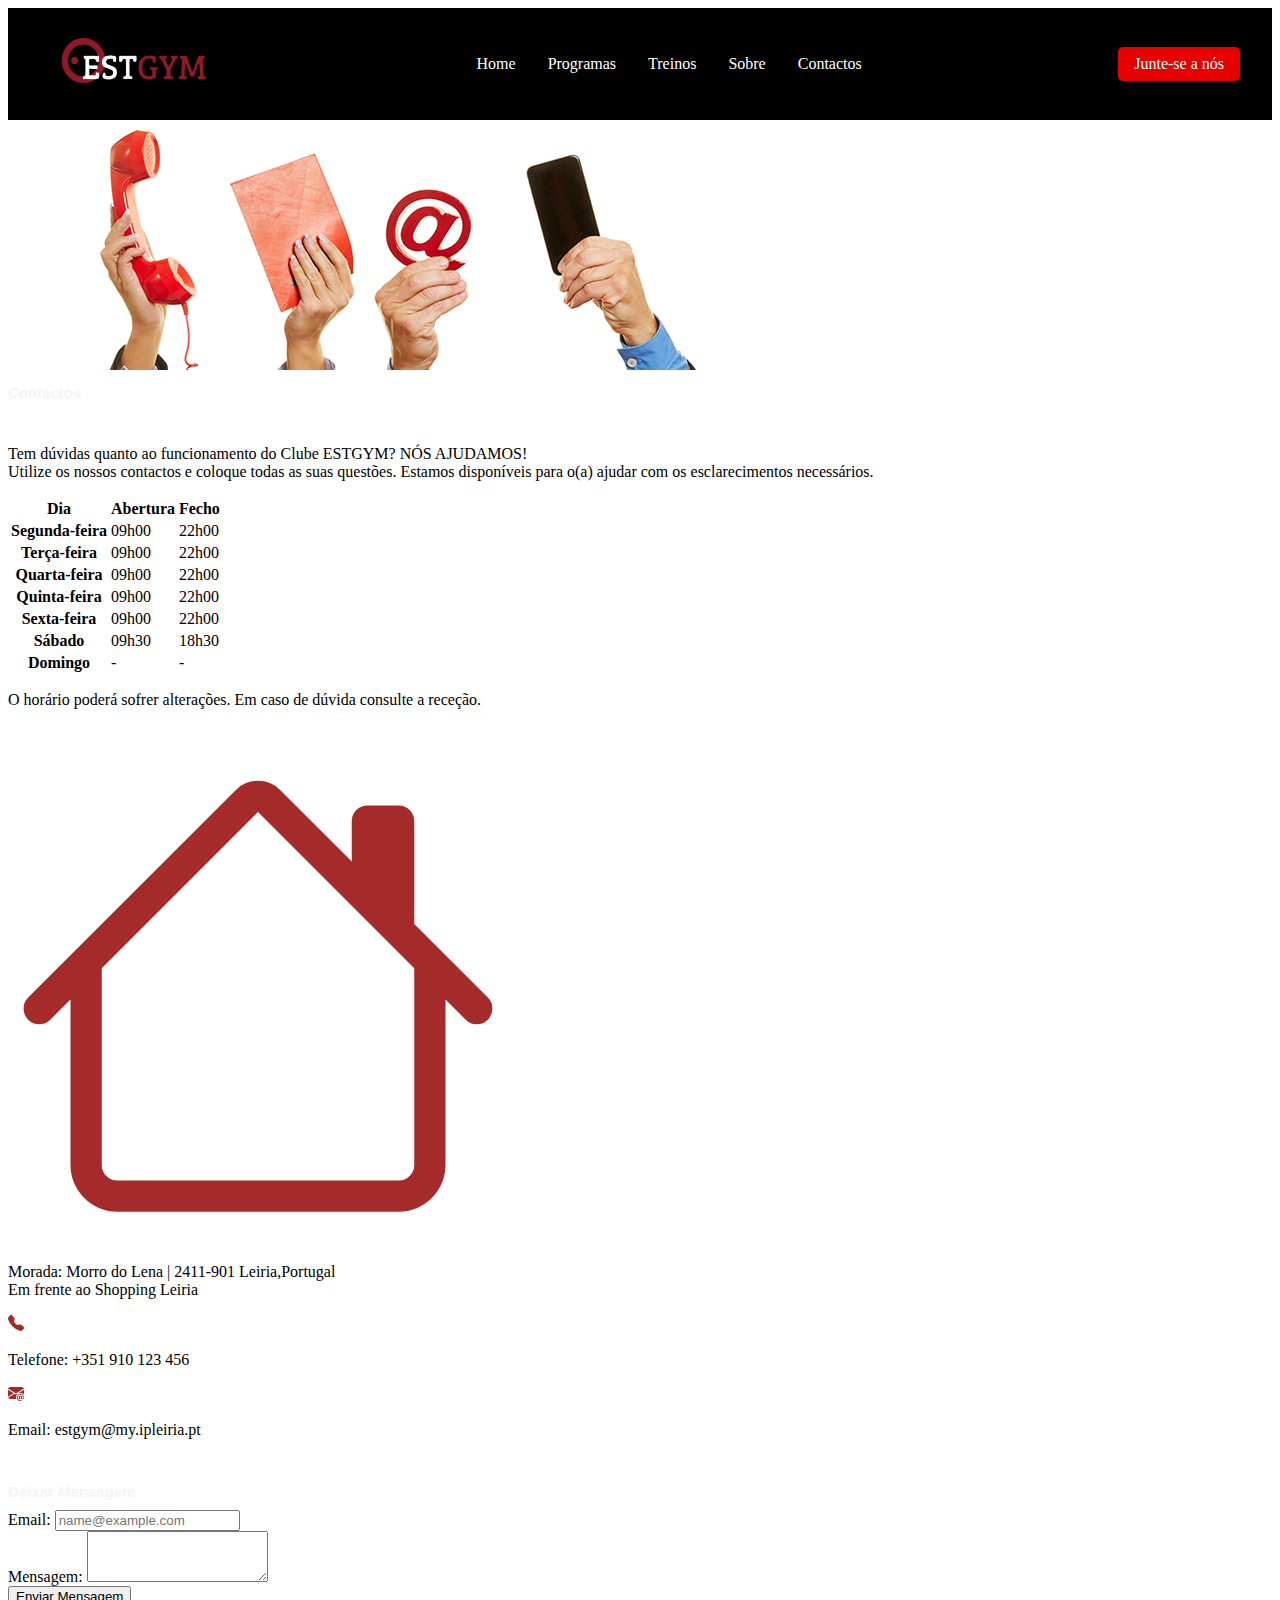
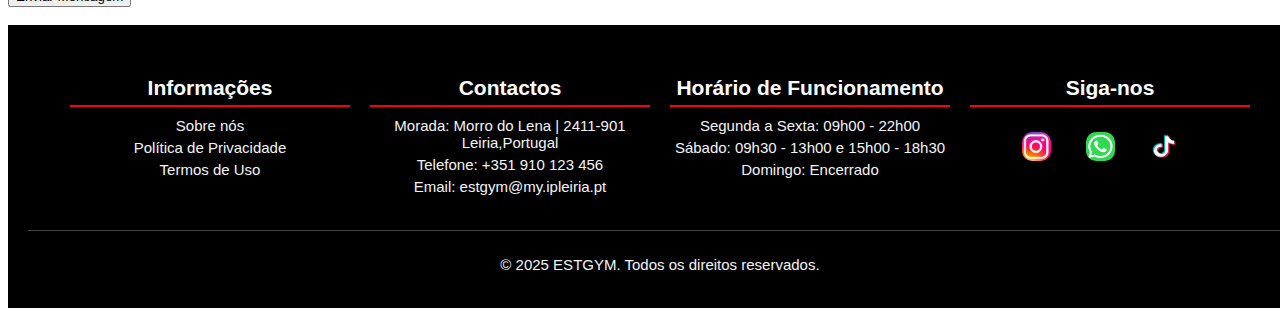
<file: Contactos/Contactos/index.html>
<!DOCTYPE html>
<html lang="pt">
<head>
    <meta charset="UTF-8">
    <meta name="viewport" content="width=device-width, initial-scale=1.0">
    <title>ESTGYM- O seu ginásio perto de si!</title>
    <link rel="stylesheet" href="style.css">
    <link href="https://cdn.jsdelivr.net/npm/bootstrap@5.3.5/dist/css/bootstrap.min.css" rel="stylesheet" integrity="sha384-SgOJa3DmI69IUzQ2PVdRZhwQ+dy64/BUtbMJw1MZ8t5HZApcHrRKUc4W0kG879m7" crossorigin="anonymous">
    <script src="menu.js"></script>
</head>
<body>
    <nav>
        <img src="logo.png">

        <label for="menu-toggle" class="burger">
            <span></span>
            <span></span>
            <span></span>
        </label>
        <input type="checkbox" id="menu-toggle" hidden />

        <div class="nav-links">
            <a href="#">Home</a>
            <a href="#">Programas</a>
            <a href="#">Treinos</a>
            <a href="#">Sobre</a>
            <a href="#">Contactos</a>
        </div>
        <a href="#" class="cta">Junte-se a nós</a>

        <div class="mobile-menu">
            <a href="#">Home</a>
            <a href="#">Programas</a>
            <a href="#">Treinos</a>
            <a href="#">Sobre</a>
            <a href="#">Contactos</a>
            <a href="#" class="cta">Junte-se a nós</a>
        </div>
    </nav>

    <div class="container">
      <img src="contactos.png" class="rounded mx-auto d-block" alt="...">
            <div class="text"></div>
        <h1>Contactos</h1>
        <br>
        <p>Tem dúvidas quanto ao funcionamento do Clube ESTGYM?
          NÓS AJUDAMOS!<br>
          
          Utilize os nossos contactos e coloque todas as suas questões. Estamos disponíveis para o(a) ajudar com os esclarecimentos necessários.
          <table class="table">
            <thead>
              <tr>
                <th scope="col">Dia</th>
                <th scope="col">Abertura</th>
                <th scope="col">Fecho</th>
              </tr>
            </thead>
            <tbody class="table-group-divider">
              <tr>
                <th scope="row">Segunda-feira</th>
                <td> 09h00</td>
                <td>22h00</td>
              </tr>
              <tr>
                <th scope="row">Terça-feira</th>
                <td> 09h00</td>
                <td>22h00</td>
              </tr>
              <tr>
                <th scope="row">Quarta-feira</th>
                <td> 09h00</td>
                <td>22h00</td>
              </tr>
              <tr>
                <th scope="row">Quinta-feira</th>
                <td> 09h00</td>
                <td>22h00</td>
              </tr>
              <tr>
                <th scope="row">Sexta-feira</th>
                <td> 09h00</td>
                <td>22h00</td>
              </tr>
              <tr>
                <th scope="row">Sábado</th>
                <td> 09h30</td>
                <td>18h30</td>
              </tr>
              <tr>
                <th scope="row">Domingo</th>
                <td> - </td>
                <td> - </td>
              </tr>
            </tbody>
          </table>
        <p>O horário poderá sofrer alterações. Em caso de dúvida consulte a receção.</p>
          <br>
        <a class="icon-link icon-link-hover" style="--bs-icon-link-transform: translate3d(0, -.125rem, 0); color: brown;" href="#">
          <svg xmlns="http://www.w3.org/2000/svg" width="500" height="500" fill="currentColor" class="bi bi-house" viewBox="0 0 16 16">
            <path d="M8.707 1.5a1 1 0 0 0-1.414 0L.646 8.146a.5.5 0 0 0 .708.708L2 8.207V13.5A1.5 1.5 0 0 0 3.5 15h9a1.5 1.5 0 0 0 1.5-1.5V8.207l.646.647a.5.5 0 0 0 .708-.708L13 5.793V2.5a.5.5 0 0 0-.5-.5h-1a.5.5 0 0 0-.5.5v1.293zM13 7.207V13.5a.5.5 0 0 1-.5.5h-9a.5.5 0 0 1-.5-.5V7.207l5-5z"/>
          </svg></a>
          <p>Morada: Morro do Lena | 2411-901 Leiria,Portugal<br>Em frente ao Shopping Leiria</p>

          <a class="icon-link icon-link-hover" style="--bs-icon-link-transform: translate3d(0, -.125rem, 0); color: brown;" href="#">
            <svg xmlns="http://www.w3.org/2000/svg" width="16" height="16" fill="currentColor" class="bi bi-telephone-fill" viewBox="0 0 16 16">
              <path fill-rule="evenodd" d="M1.885.511a1.745 1.745 0 0 1 2.61.163L6.29 2.98c.329.423.445.974.315 1.494l-.547 2.19a.68.68 0 0 0 .178.643l2.457 2.457a.68.68 0 0 0 .644.178l2.189-.547a1.75 1.75 0 0 1 1.494.315l2.306 1.794c.829.645.905 1.87.163 2.611l-1.034 1.034c-.74.74-1.846 1.065-2.877.702a18.6 18.6 0 0 1-7.01-4.42 18.6 18.6 0 0 1-4.42-7.009c-.362-1.03-.037-2.137.703-2.877z"/>
            </svg></a>
            <p>Telefone: +351 910 123 456</p>

          <a class="icon-link icon-link-hover" style="--bs-icon-link-transform: translate3d(0, -.125rem, 0); color: brown;" href="#">
            <svg xmlns="http://www.w3.org/2000/svg" width="16" height="16" fill="currentColor" class="bi bi-envelope-at-fill" viewBox="0 0 16 16">
              <path d="M2 2A2 2 0 0 0 .05 3.555L8 8.414l7.95-4.859A2 2 0 0 0 14 2zm-2 9.8V4.698l5.803 3.546zm6.761-2.97-6.57 4.026A2 2 0 0 0 2 14h6.256A4.5 4.5 0 0 1 8 12.5a4.49 4.49 0 0 1 1.606-3.446l-.367-.225L8 9.586zM16 9.671V4.697l-5.803 3.546.338.208A4.5 4.5 0 0 1 12.5 8c1.414 0 2.675.652 3.5 1.671"/>
              <path d="M15.834 12.244c0 1.168-.577 2.025-1.587 2.025-.503 0-1.002-.228-1.12-.648h-.043c-.118.416-.543.643-1.015.643-.77 0-1.259-.542-1.259-1.434v-.529c0-.844.481-1.4 1.26-1.4.585 0 .87.333.953.63h.03v-.568h.905v2.19c0 .272.18.42.411.42.315 0 .639-.415.639-1.39v-.118c0-1.277-.95-2.326-2.484-2.326h-.04c-1.582 0-2.64 1.067-2.64 2.724v.157c0 1.867 1.237 2.654 2.57 2.654h.045c.507 0 .935-.07 1.18-.18v.731c-.219.1-.643.175-1.237.175h-.044C10.438 16 9 14.82 9 12.646v-.214C9 10.36 10.421 9 12.485 9h.035c2.12 0 3.314 1.43 3.314 3.034zm-4.04.21v.227c0 .586.227.8.581.8.31 0 .564-.17.564-.743v-.367c0-.516-.275-.708-.572-.708-.346 0-.573.245-.573.791"/>
            </svg></a>
              <p>Email: estgym@my.ipleiria.pt</p>
              <br>

              <h1> Deixar Mensagem </h1>
              <div class="mb-2">
                <label for="exampleFormControlInput1" class="form-label">Email:</label>
                <input type="email" class="form-control" id="exampleFormControlInput1" placeholder="name@example.com">
              </div>
              <div class="mb-2">
                <label for="exampleFormControlTextarea1" class="form-label">Mensagem:</label>
                <textarea class="form-control" id="exampleFormControlTextarea1" rows="3"></textarea><br>
                <button type="button" class="btn btn-outline-danger" type="Submit">Enviar Mensagem</button>
          </div>
          </div>
          </div>
          <br>
      </div>
    <footer class="footer">
      <div class="footer-container">
    
        <div class="footer-section">
          <h3>Informações</h3>
          <p>Sobre nós</p>
          <p>Política de Privacidade</p>
          <p>Termos de Uso</p>
        </div>



        <div class="footer-section">
          <h3>Contactos</h3>
          <p>Morada: Morro do Lena | 2411-901 Leiria,Portugal</p>
          <p>Telefone: +351 910 123 456</p>
          <p>Email: estgym@my.ipleiria.pt</p>
        </div>

        <div class="footer-section">
          <h3>Horário de Funcionamento</h3>
          <p>Segunda a Sexta: 09h00 - 22h00</p>
          <p>Sábado: 09h30 - 13h00 e 15h00 - 18h30</p>
          <p>Domingo: Encerrado</p>
        </div>

  <div class="footer-section">
          <h3>Siga-nos</h3>
          <div class="social-links">
            <a href="" target="_blank" class="instagram">
              <img src="insta3.png" alt="instagram">
            </a>
            <a href="" target="_blank" aria-label="whatsaap">
              <img src="whatsapp.png" alt="whatsaap">
            </a>
            <a href="" target="_blank" aria-label="TikTok">
              <img src="tiktok.png" alt="tiktok">
            </a>
          </div>
        </div>
      </div>
      <div class="footer-bottom">
        <p>&copy; 2025 ESTGYM. Todos os direitos reservados.</p>
      </div>
    </footer>
</body>
</html>
</file>
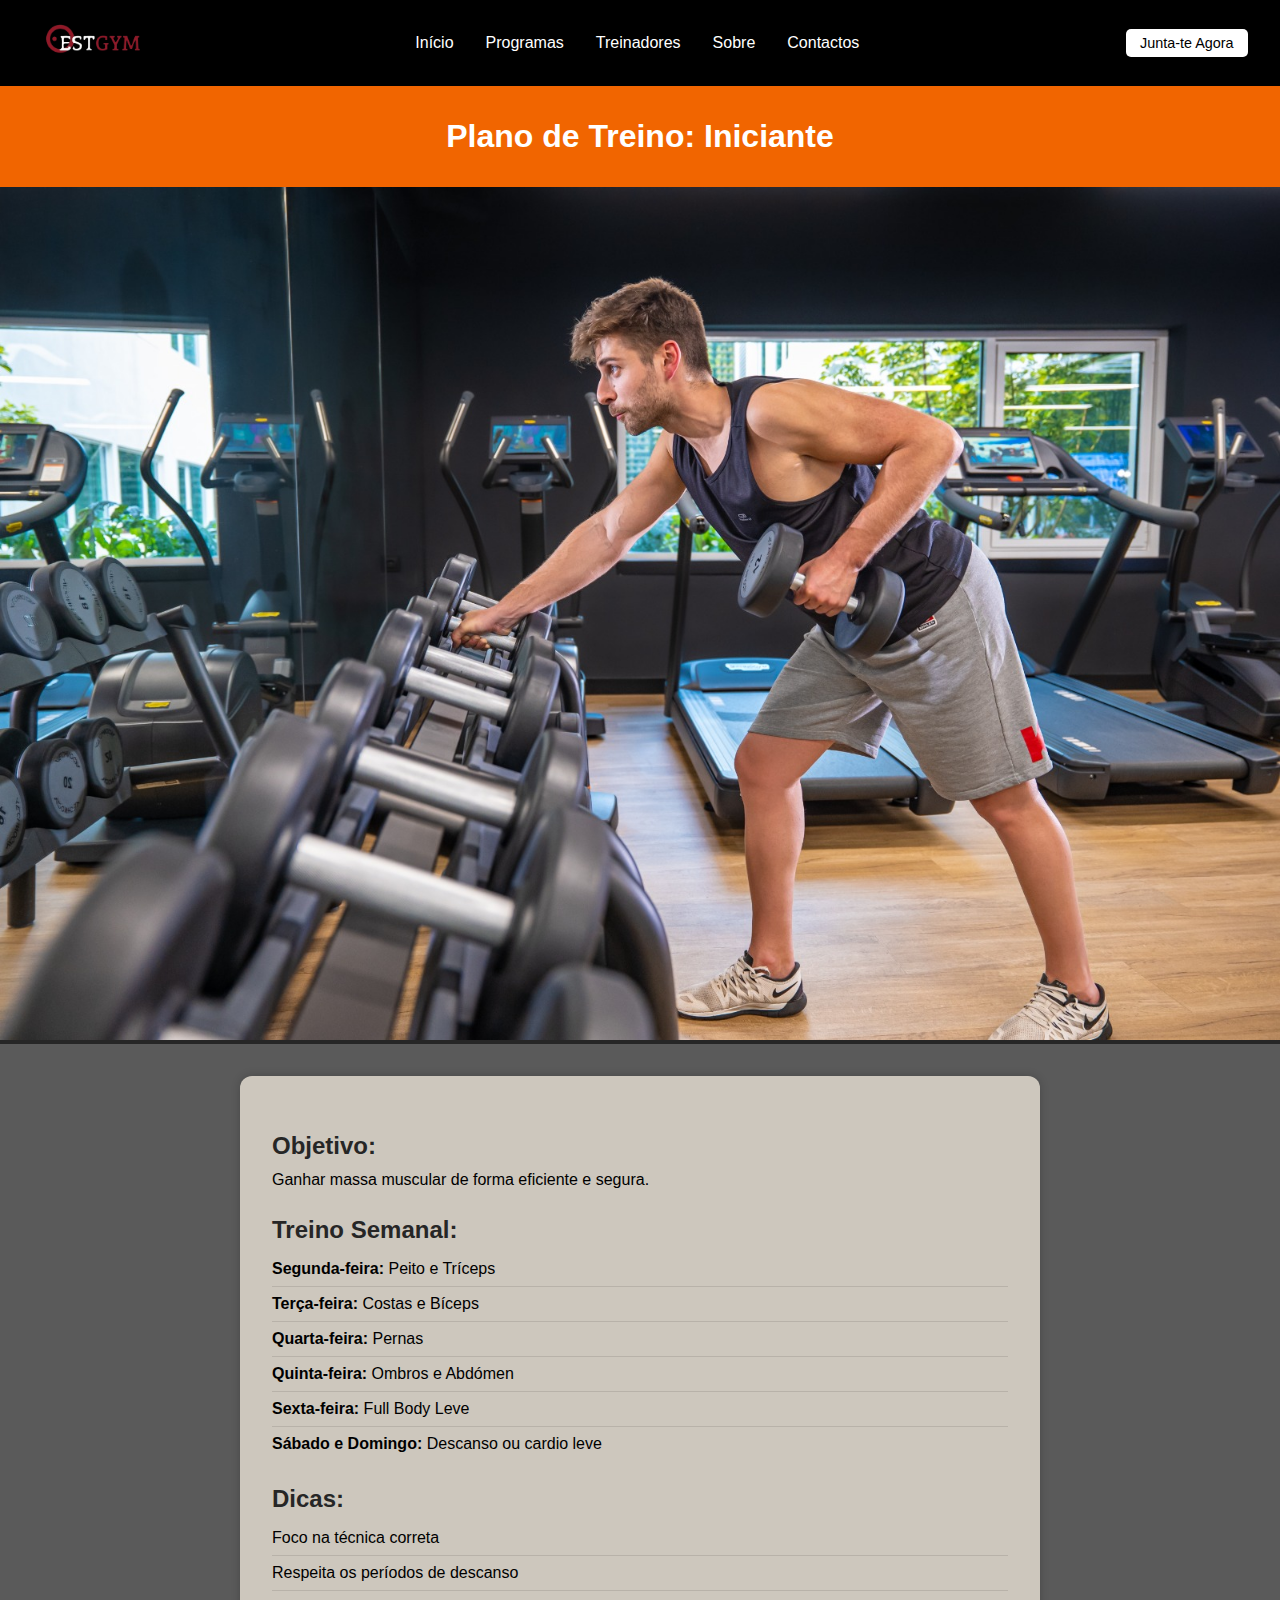
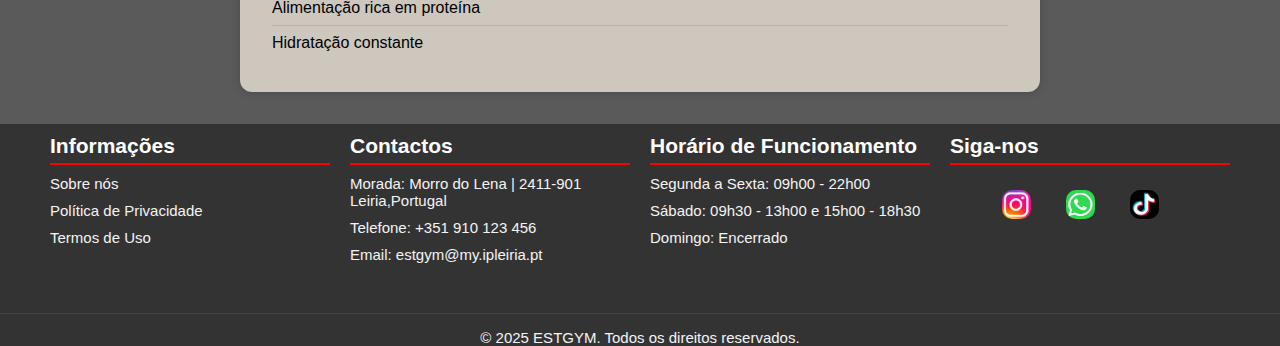
<file: footer2.html>
<!DOCTYPE html>
<html lang="en">
<head>
    <meta charset="UTF-8">
    <meta name="viewport" content="width=device-width, initial-scale=1.0">
    <title>Gym Landing Page</title>
    <link rel="stylesheet" href="footer2.css">
    <script src="js/hamb.js"></script>
</head>
<body>
  
  <nav>
    <a href="inicio.html" class="logo">
      <img src="WhatsApp_Image_2025-04-08_at_10.13.37-removebg-preview.png" alt="ESTGym Logo">
    </a>
  
  
    <label for="menu-toggle" class="burger">
      <span></span>
      <span></span>
      <span></span>
    </label>
    <input type="checkbox" id="menu-toggle" hidden />
  
    
    <div class="nav-links">
      <a href="inicio.html">Início</a> 
      <a href="programas.html">Programas</a> 
      <a href="treinadores.html">Treinadores</a> 
      <a href="sobre.html">Sobre</a> 
      <a href="contactos.html">Contactos</a> 
    </div>
    <a href="junta-te.html" class="cta">Junta-te Agora</a> 
  
    <div class="mobile-menu">
      <a href="inicio.html">Início</a> 
      <a href="programas.html">Programas</a> 
      <a href="treinadores.html">Treinadores</a> 
      <a href="sobre.html">Sobre</a> 
      <a href="contactos.html">Contactos</a> 
      <a href="junta-te.html" class="cta">Junta-te Agora</a> 
    </div>
  </nav>

  
  <header class="header-plano">
    <h1>Plano de Treino: Iniciante</h1>
  </header>
  
  <div class="imagem-banner">
    <img src="yotel-porto-gym-strenght.jpeg" alt="Imagem de treino" style="width: 100%; height: auto;">
  </div>
  <div class="banner"></div>

  <main>
    <section class="plano">
      <h2>Objetivo:</h2>
      <p>Ganhar massa muscular de forma eficiente e segura.</p>

      <h2>Treino Semanal:</h2>
      <ul>
        <li><strong>Segunda-feira:</strong> Peito e Tríceps</li>
        <li><strong>Terça-feira:</strong> Costas e Bíceps</li>
        <li><strong>Quarta-feira:</strong> Pernas</li>
        <li><strong>Quinta-feira:</strong> Ombros e Abdómen</li>
        <li><strong>Sexta-feira:</strong> Full Body Leve</li>
        <li><strong>Sábado e Domingo:</strong> Descanso ou cardio leve</li>
      </ul>

      <h2>Dicas:</h2>
      <ul>
        <li>Foco na técnica correta</li>
        <li>Respeita os períodos de descanso</li>
        <li>Alimentação rica em proteína</li>
        <li>Hidratação constante</li>
      </ul>
    </section>
  </main>

  <!--footer-->
  <footer class="footer">
    <div class="footer-container">
      <div class="footer-section">
        <h3>Informações</h3>
        <p>Sobre nós</p>
        <p>Política de Privacidade</p>
        <p>Termos de Uso</p>
      </div>

      <div class="footer-section">
        <h3>Contactos</h3>
        <p>Morada: Morro do Lena | 2411-901 Leiria,Portugal</p>
        <p>Telefone: +351 910 123 456</p>
        <p>Email: estgym@my.ipleiria.pt</p>
      </div>

      <div class="footer-section">
        <h3>Horário de Funcionamento</h3>
        <p>Segunda a Sexta: 09h00 - 22h00</p>
        <p>Sábado: 09h30 - 13h00 e 15h00 - 18h30</p>
        <p>Domingo: Encerrado</p>
      </div>

      <div class="footer-section">
        <h3>Siga-nos</h3>
        <div class="social-links">
          <a href="" target="_blank" class="instagram">
            <img src="insta3.png" alt="instagram">
          </a>
          <a href="" target="_blank" aria-label="whatsaap">
            <img src="whatsapp.png" alt="whatsaap">
          </a>
          <a href="" target="_blank" aria-label="TikTok">
            <img src="tiktok.png" alt="tiktok">
          </a>
        </div>
      </div>
    </div>
    <div class="footer-bottom">
      <p>&copy; 2025 ESTGYM. Todos os direitos reservados.</p>
    </div>
  </footer>

</body>
</html>
</file>
<file: Contactos/Contactos/style.css>
nav {
    background-color: #000;
    color: white;
    padding: 1rem 2rem;
    display: flex;
    justify-content: space-between;
    align-items: center;
    position: relative;
}

nav img {
    width: 180px;
    height: 80px;
}

.nav-links {
    display: flex;
    gap: 2rem;
}

.nav-links a {
    color: white;
    text-decoration: none;
    font-weight: 500;
    transition: color 0.3s ease;
}

.nav-links a:hover {
    color: #e60000;
}

.cta {
    background-color: #e60000;
    color: white;
    padding: 0.5rem 1rem;
    border-radius: 5px;
    text-decoration: none;
    transition: background-color 0.3s ease;
}

.cta:hover {
    background-color: #cc0000;
}

.burger {
    display: none;
    flex-direction: column;
    cursor: pointer;
}

.burger span {
    height: 3px;
    width: 25px;
    background: white;
    margin: 4px 0;
    border-radius: 2px;
    transition: 0.3s ease;
}

#menu-toggle {
    display: none;
}

.mobile-menu {
    display: none;
}

#menu-toggle:checked + .mobile-menu {
    display: flex;
    flex-direction: column;
    gap: 1rem;
    position: absolute;
    top: 100%;
    left: 0;
    width: 100%;
    background-color: #111;
    padding: 1rem 2rem;
}

.mobile-menu a {
    color: white;
    text-decoration: none;
    font-weight: 500;
}

.mobile-menu a:hover {
    color: #e60000;
}


footer {
    background-color: #ffffff;
    color: rgb(0, 0, 0);
    text-align: center;
    padding: 20px;
    width: 100%;
}

.footer-links {
    margin-top: 10px;
}

.footer-links a {
    color: rgb(0, 0, 0);
    text-decoration: none;
    margin: 0 15px;
}

.footer-links a:hover {
    text-decoration: underline;
}

@media (max-width: 768px) {
    .container, .informacao {
        flex-direction: column;
        text-align: center;
    }

    .container img, .informacao img {
        max-width: 100%;
    }

    .text, .text1 {
        max-width: 100%;
        text-align: center;
    }

    .nav-links, .cta {
        display: none;
    }

    .burger {
        display: flex;
    }
}

.footer {
    background-color: #000000;
    color: #fff;
    font-family: Arial, sans-serif;
  }
  
  .footer p,h1{
    color: #f4f4f4;
    font-size: 15px;
    font-family: Arial, sans-serif;
  }

  .footer-container {
    display: flex;
    justify-content: space-around;
    flex-wrap: wrap;
    max-width: 1200px;
    margin: 0 auto;
  }
  
  .footer-section {
    flex: 1;
    min-width: 250px;
    margin: 10px;
  }
  
  .footer-section h3 {
    border-bottom: 2px solid #fd0000;
    padding-bottom: 5px;
    margin-bottom: 10px;
    font-size: 21px;
  }
  
  .footer-section p {
    margin: 5px 0;
  }
  
  .social-links {
    display: flex;
    justify-content: start;
    text-align: center;
    display: flex;
    justify-content: center; 
    gap: 15px; 
  }
  
  .social-links a {
    margin-right: 20px;
    display: inline-block;
  }
  
  .social-links img {
    width: 29px;
    height: 29px;
    border-radius: 10px;
    display: flex;
    justify-content: center; 
    gap: 15px; 
    margin-top: 15px;
  }
  
  .footer-bottom {
    text-align: center;
    margin-top: 20px;
    border-top: 1px solid #444;
    padding-top: 10px;
  }
</file>
<file: footer2.css>
* {
  margin: 0;
  padding: 0;
  box-sizing: border-box;
}


:root {
  --laranja: #f16500;
  --laranja-escuro: #c45500;
  --cinza-escuro: #262626;
  --azul-claro: #CDC7BD;
  --azul-medio: #CDC7BD;
  --cinza: #5a5a5a;
  --branco: #ffffff;
}


body {
  font-family: Arial, sans-serif;
  background-color: var(--cinza-escuro);
  color: var(--branco);
  margin: 0;
  padding: 0;
}


header {
  background-color: var(--laranja);
  text-align: center;
  padding: 2rem 1rem;
}

header h1 {
  color: var(--branco);
  font-size: 2rem;
}

main {
  padding: 2rem 1rem;
  background-color: var(--cinza);
}


.plano {
  background-color: var(--azul-claro);
  color: #000;
  padding: 2rem;
  border-radius: 12px;
  max-width: 800px;
  margin: 0 auto;
  box-shadow: 0 0 10px rgba(0, 0, 0, 0.2);
}

.plano h2 {
  color: var(--cinza-escuro);
  margin-bottom: 0.5rem;
  margin-top: 1.5rem;
}

.plano p {
  font-size: 1rem;
  line-height: 1.5;
}

ul {
  list-style: none;
  padding-left: 0;
}

ul li {
  padding: 0.5rem 0;
  border-bottom: 1px solid rgba(0,0,0,0.1);
}

ul li:last-child {
  border-bottom: none;
}


.footer {
  background-color: #333;
  color: #fff;
  font-family: Arial, sans-serif;
}

.footer p,
.footer h1 {
  color: #f4f4f4;
  font-size: 15px;
  font-family: Arial, sans-serif;
}

.footer-container {
  display: flex;
  justify-content: space-around;
  flex-wrap: wrap;
  max-width: 1200px;
  margin: 0 auto;
}

.footer-section {
  flex: 1;
  min-width: 250px;
  margin: 10px;
}

.footer-section h3 {
  border-bottom: 2px solid #fd0000;
  padding-bottom: 5px;
  margin-bottom: 10px;
  font-size: 21px;
}

.footer-section p {
  margin: 10px 0;
}

.social-links {
  display: flex;
  justify-content: center;
  gap: 15px;
  text-align: center;
}

.social-links a {
  margin-right: 20px;
  display: inline-block;
}

.social-links img {
  width: 29px;
  height: 29px;
  border-radius: 10px;
  margin-top: 15px;
}

.footer-bottom {
  text-align: center;
  margin-top: 30px;
  border-top: 1px solid #444;
  padding-top: 15px;
}


nav {
  background-color: #000;
  color: white;
  padding: 1rem 2rem;
  display: flex;
  justify-content: space-between;
  align-items: center;
  position: relative;
}


nav .logo img {
  height: 50px;
  width: auto;
}

nav .nav-links {
  display: flex;
  gap: 2rem;
}

nav .nav-links a {
  color: white;
  text-decoration: none;
  font-weight: 500;
  transition: color 0.3s ease;
}

nav .nav-links a:hover {
  color: #e60000;
}

nav .cta {
  background-color: #fff;
  color: #000;
  padding: 0.5rem 1rem;
  border-radius: 5px;
  text-decoration: none;
  transition: background-color 0.3s ease;
}

nav .cta:hover {
  background-color: #0000;
}


nav .burger {
  display: none;
  flex-direction: column;
  cursor: pointer;
}

nav .burger span {
  height: 3px;
  width: 25px;
  background: white;
  margin: 4px 0;
  border-radius: 2px;
  transition: 0.3s ease;
}

#menu-toggle {
  display: none;
}

@media (max-width: 768px) {
 
  nav .nav-links,
  nav .cta {
    display: none;
  }

 
  nav .burger {
    display: flex;
  }

  
  #menu-toggle:checked + .mobile-menu {
    display: flex;
    flex-direction: column;
    gap: 1rem;
    position: absolute;
    top: 100%;
    left: 0;
    width: 100%;
    background-color: #111;
    padding: 1rem 2rem;
  }

  
  .mobile-menu a {
    text-decoration: none;
    font-weight: 500;
  }

  
  .mobile-menu a:hover {
    color: #e60000;
  }

  
  .mobile-menu .cta {
    display: inline-block;
    margin-top: 0.5rem;
    width: fit-content;
  }
}


.mobile-menu {
  display: none;
  transition: all 0.3s ease;
}

#menu-toggle:checked ~ .mobile-menu {
  display: flex;
  flex-direction: column;
  align-items: center;
  justify-content: flex-start;
  position: absolute;
  top: 100%;
  left: 0;
  width: 100%;
  background-color: #111;
  padding: 1.5rem 1rem 2rem;
  gap: 1rem;
  text-align: center;
  border-top: 1px solid #333;
  box-shadow: 0 8px 16px rgba(0, 0, 0, 0.3);
  z-index: 10;
}

.mobile-menu a {
  font-size: 1rem;
}

nav .cta {
  padding: 0.4rem 0.9rem;
  font-size: 0.9rem;
}
</file>
